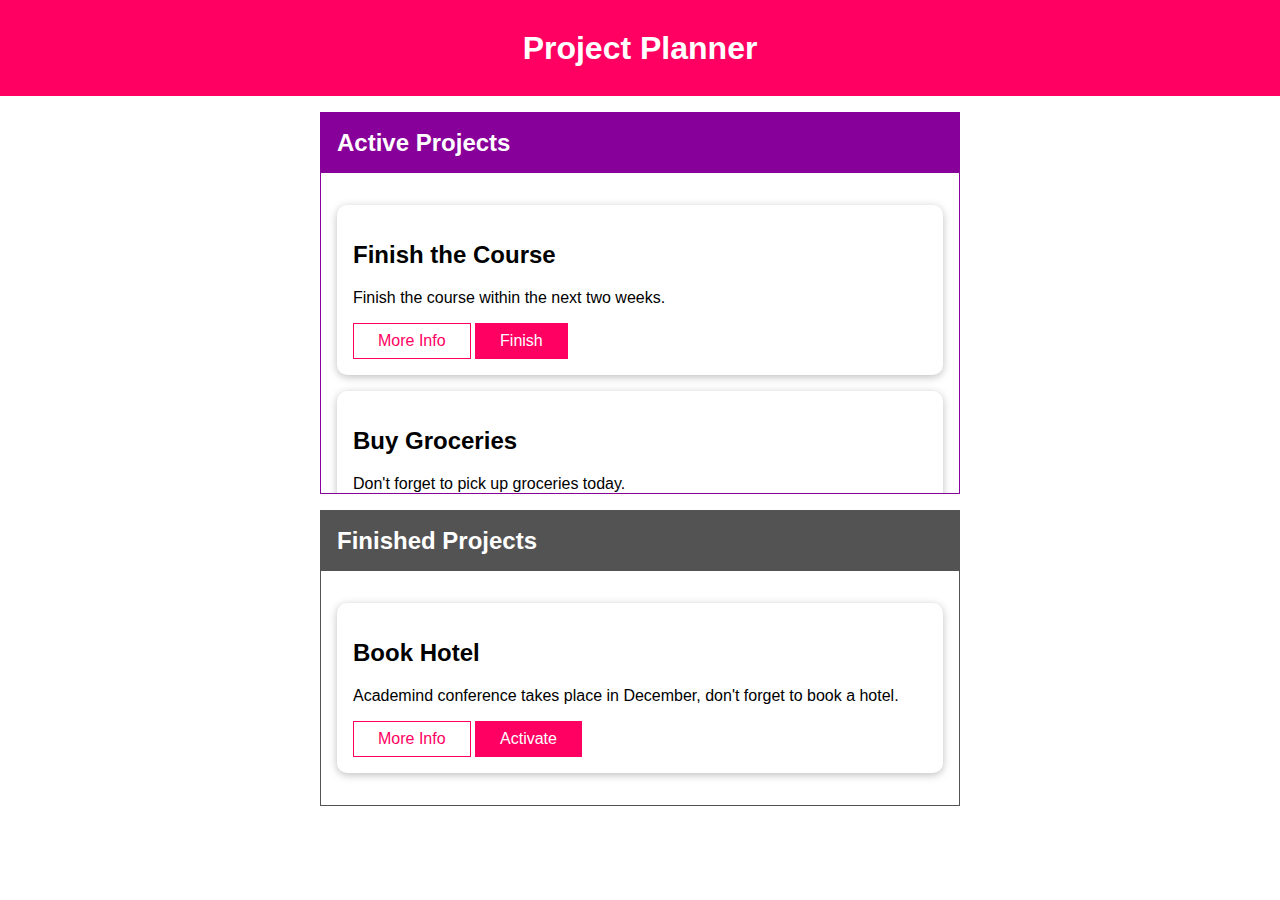
<file: adv-dom-sizes-html/index.html>
<!DOCTYPE html>
<html lang="en">
  <head>
    <meta charset="UTF-8" />
    <meta name="viewport" content="width=device-width, initial-scale=1.0" />
    <meta http-equiv="X-UA-Compatible" content="ie=edge" />
    <title>Project Board</title>
    <link rel="stylesheet" href="assets/styles/app.css" />
    <script src="assets/scripts/app.js" defer></script>
  </head>
  <body>
    <header id="main-header">
      <h1>Project Planner</h1>
    </header>
    <section id="active-projects">
      <header>
        <h2>Active Projects</h2>
      </header>
      <ul>
        <li
          id="p1"
          data-extra-info="Got lifetime access, but would be nice to finish it soon!"
          class="card"
        >
          <h2>Finish the Course</h2>
          <p>Finish the course within the next two weeks.</p>
          <button class="alt">More Info</button>
          <button>Finish</button>
        </li>
        <li
          id="p2"
          data-extra-info="Not really a business topic but still important."
          class="card"
        >
          <h2>Buy Groceries</h2>
          <p>Don't forget to pick up groceries today.</p>
          <button class="alt">More Info</button>
          <button>Finish</button>
        </li>
      </ul>
    </section>
    <section id="finished-projects">
      <header>
        <h2>Finished Projects</h2>
      </header>
      <ul>
        <li
          id="p3"
          data-extra-info="Super important conference! Fictional but still!"
          class="card"
        >
          <h2>Book Hotel</h2>
          <p>
            Academind conference takes place in December, don't forget to book a
            hotel.
          </p>
          <button class="alt">More Info</button>
          <button>Activate</button>
        </li>
      </ul>
    </section>
  </body>
</html>
</file>
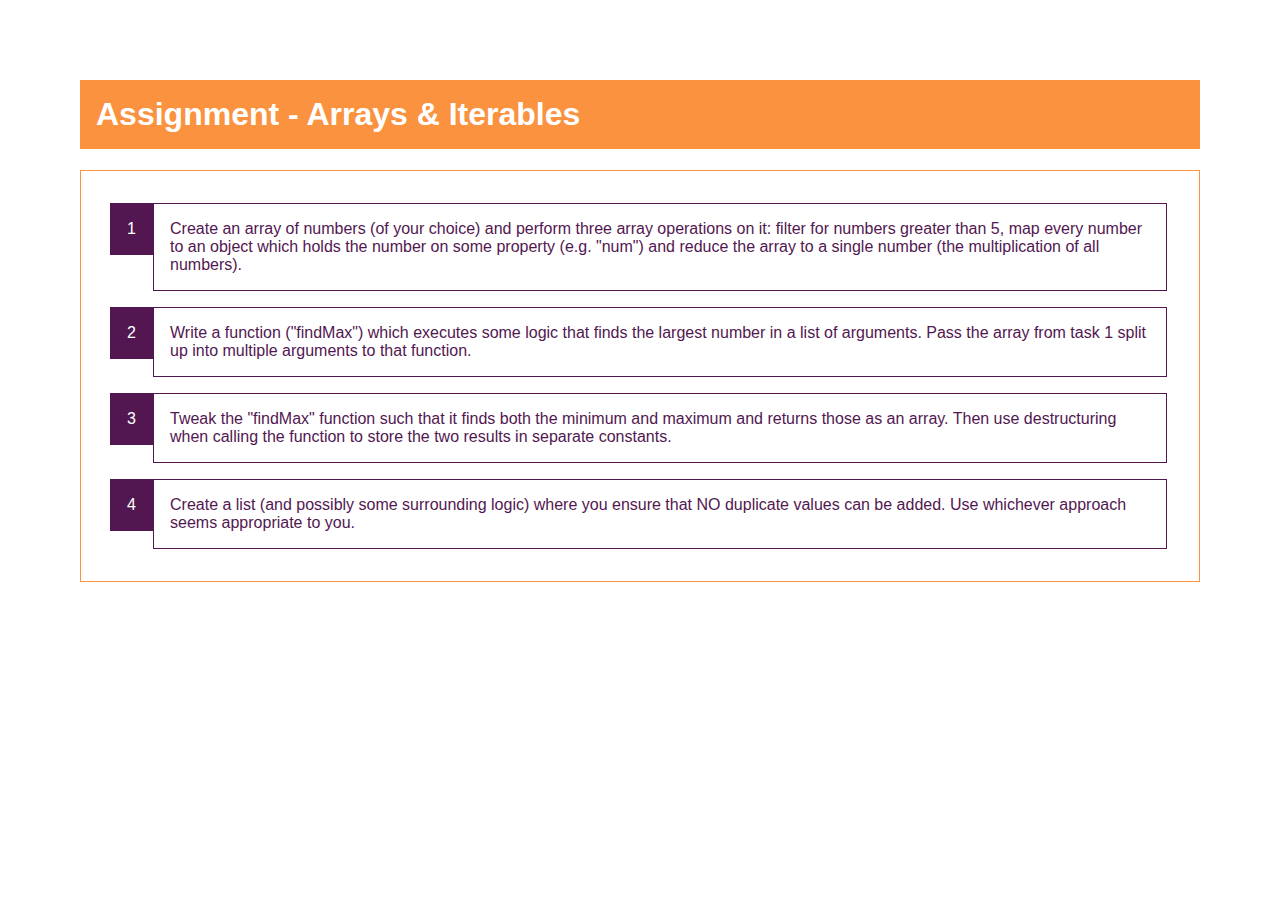
<file: arrays-assignment-problem/index.html>
<!DOCTYPE html>
<html lang="en">
  <head>
    <meta charset="UTF-8" />
    <meta name="viewport" content="width=device-width, initial-scale=1.0" />
    <meta http-equiv="X-UA-Compatible" content="ie=edge" />
    <title>Assignment - Arrays & Iterables</title>
    <link rel="stylesheet" href="styles.css" />
    <script src="assignment.js" defer></script>
  </head>
  <body>
    <h1>Assignment - Arrays & Iterables</h1>
    <ol>
      <li>
        Create an array of numbers (of your choice) and perform three array
        operations on it: filter for numbers greater than 5, map every number to
        an object which holds the number on some property (e.g. "num") and
        reduce the array to a single number (the multiplication of all numbers).
      </li>
      <li>
        Write a function ("findMax") which executes some logic that finds the
        largest number in a list of arguments. Pass the array from task 1 split
        up into multiple arguments to that function.
      </li>
      <li>
        Tweak the "findMax" function such that it finds both the minimum and
        maximum and returns those as an array. Then use destructuring when
        calling the function to store the two results in separate constants.
      </li>
      <li>
        Create a list (and possibly some surrounding logic) where you ensure
        that NO duplicate values can be added. Use whichever approach seems
        appropriate to you.
      </li>
    </ol>
  </body>
</html>
</file>
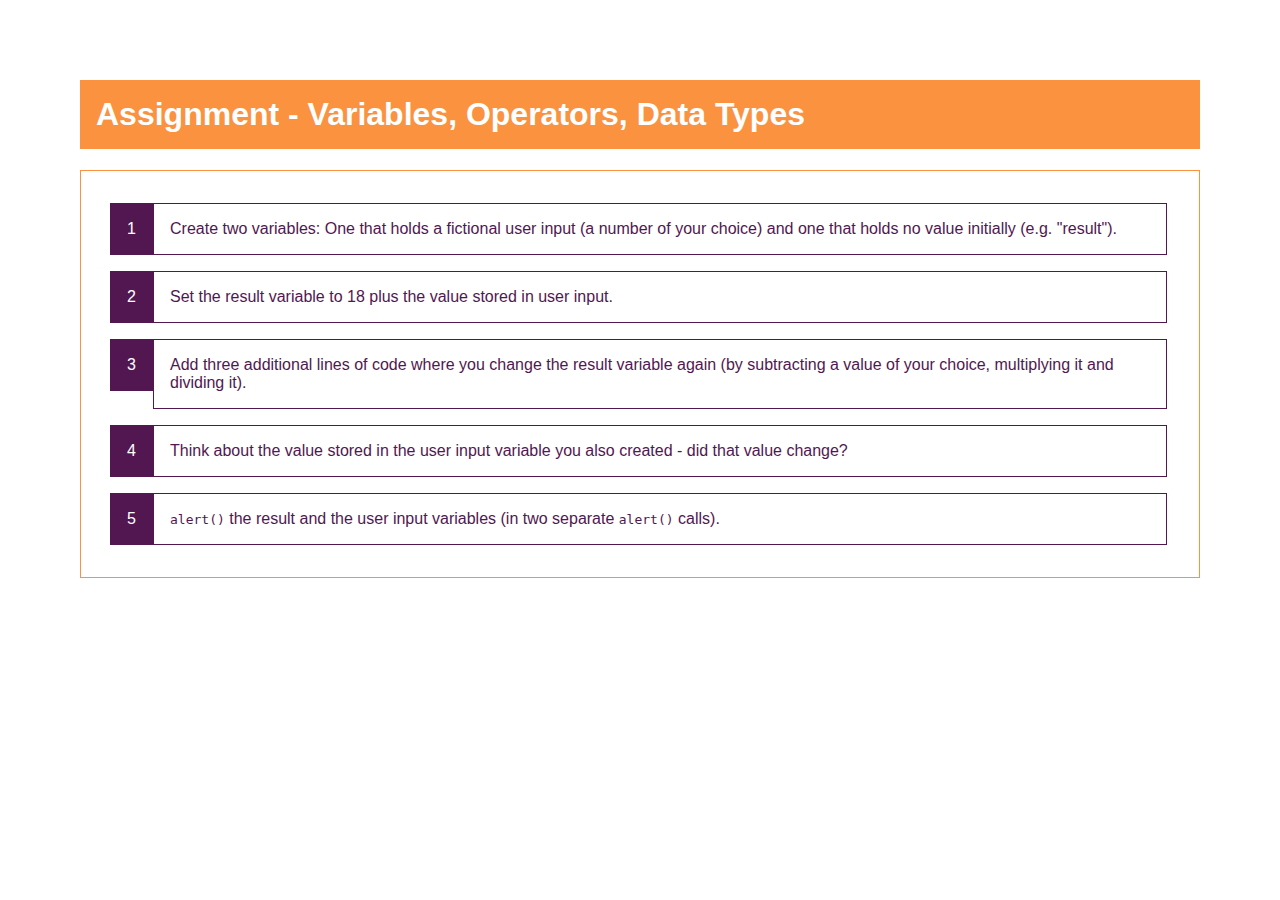
<file: basics-assignment-1-start/index.html>
<!DOCTYPE html>
<html lang="en">
  <head>
    <meta charset="UTF-8" />
    <meta name="viewport" content="width=device-width, initial-scale=1.0" />
    <meta http-equiv="X-UA-Compatible" content="ie=edge" />
    <title>Assignment - Variables, Operators, Data Types</title>
    <link rel="stylesheet" href="styles.css" />
  </head>
  <body>
    <h1>Assignment - Variables, Operators, Data Types</h1>
    <ol>
      <li>
        Create two variables: One that holds a fictional user input (a number of
        your choice) and one that holds no value initially (e.g. "result").
      </li>
      <li>
        Set the result variable to 18 plus the value stored in user input.
      </li>
      <li>
        Add three additional lines of code where you change the result variable
        again (by subtracting a value of your choice, multiplying it and
        dividing it).
      </li>
      <li>
        Think about the value stored in the user input variable you also created
        - did that value change?
      </li>
      <li>
        <code>alert()</code> the result and the user input variables (in two
        separate <code>alert()</code> calls).
      </li>
    </ol>
    <script src="assignment.js"></script>
  </body>
</html>
</file>
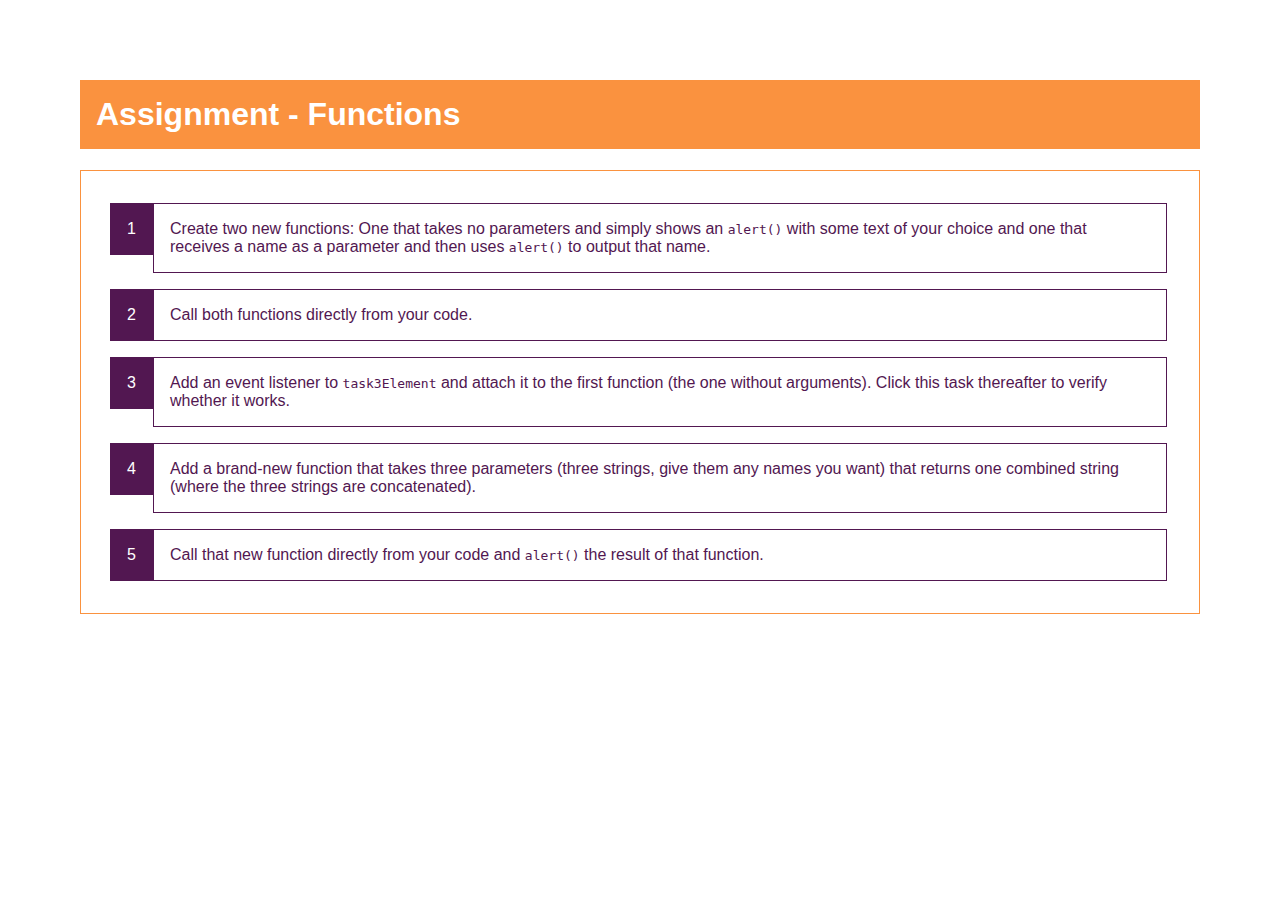
<file: basics-assignment-2-start/index.html>
<!DOCTYPE html>
<html lang="en">
  <head>
    <meta charset="UTF-8" />
    <meta name="viewport" content="width=device-width, initial-scale=1.0" />
    <meta http-equiv="X-UA-Compatible" content="ie=edge" />
    <title>Assignment - Functions</title>
    <link rel="stylesheet" href="styles.css" />
  </head>
  <body>
    <h1>Assignment - Functions</h1>
    <ol>
      <li>
        Create two new functions: One that takes no parameters and simply shows
        an <code>alert()</code> with some text of your choice and one that
        receives a name as a parameter and then uses <code>alert()</code> to
        output that name.
      </li>
      <li>
        Call both functions directly from your code.
      </li>
      <li id="task-3">
        Add an event listener to <code>task3Element</code> and attach it to the
        first function (the one without arguments). Click this task thereafter
        to verify whether it works.
      </li>
      <li>
        Add a brand-new function that takes three parameters (three strings,
        give them any names you want) that returns one combined string (where the
        three strings are concatenated).
      </li>
      <li>
        Call that new function directly from your code and
        <code>alert()</code> the result of that function.
      </li>
    </ol>
    <script src="assignment.js"></script>
  </body>
</html>
</file>
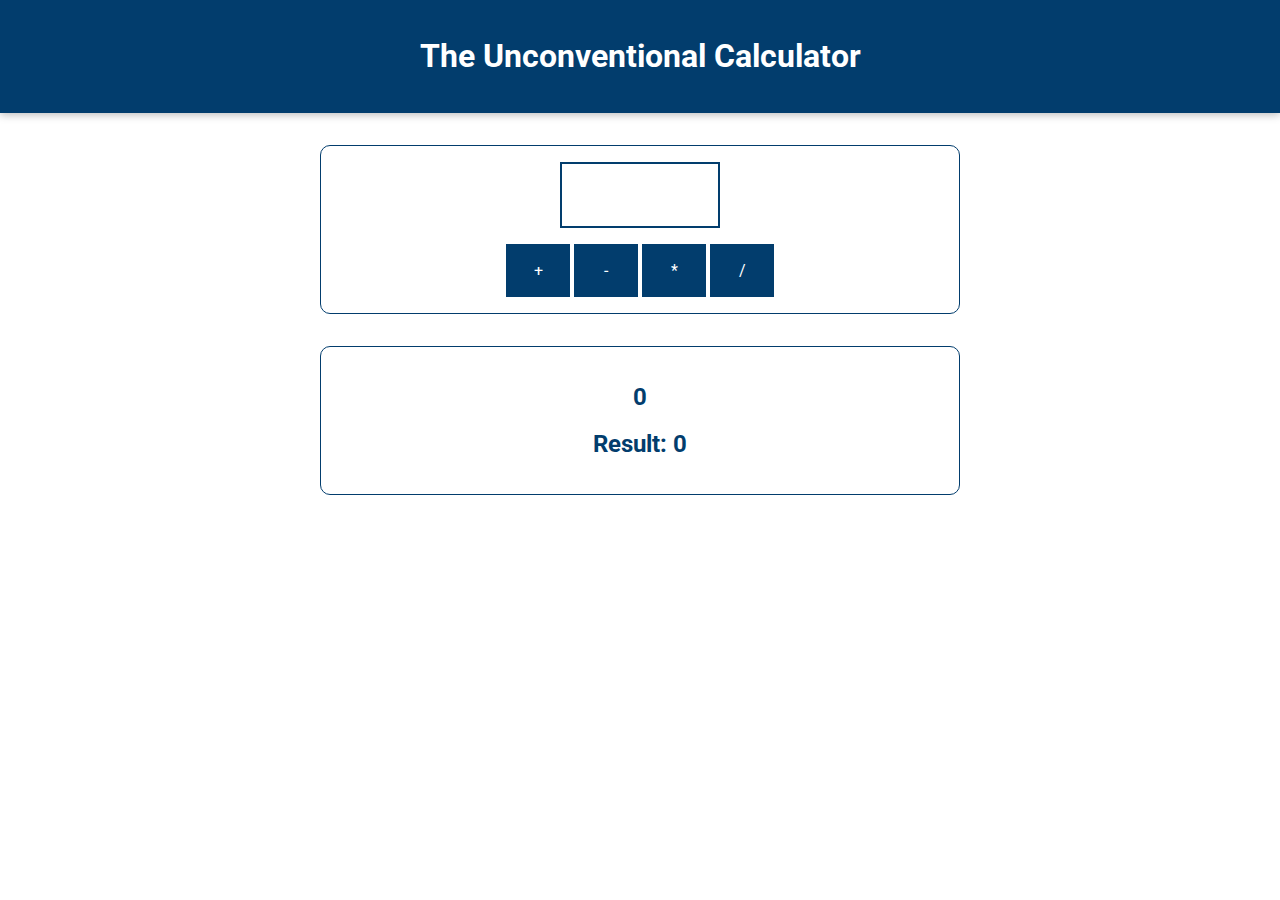
<file: basics/index.html>
<!DOCTYPE html>
<html lang="en">
  <head>
    <meta charset="UTF-8" />
    <meta name="viewport" content="width=device-width, initial-scale=1.0" />
    <meta http-equiv="X-UA-Compatible" content="ie=edge" />
    <title>Basics</title>
    <link
      href="https://fonts.googleapis.com/css?family=Roboto:400,700&display=swap"
      rel="stylesheet"
    />
    <link rel="stylesheet" href="assets/styles/app.css" />
    <script defer src="assets/scripts/app.js"></script>
    <script defer src="assets/scripts/vendor.js"></script>
  </head>
  <body>
    <header>
      <h1>The Unconventional Calculator</h1>
    </header>

    <section id="calculator">
      <input type="number" id="input-number" />
      <div id="calc-actions">
        <button type="button" id="btn-add">+</button>
        <button type="button" id="btn-subtract">-</button>
        <button type="button" id="btn-multiply">*</button>
        <button type="button" id="btn-divide">/</button>
      </div>
    </section>
    <section id="results">
      <h2 id="current-calculation">0</h2>
      <h2>Result: <span id="current-result">0</span></h2>
    </section>
  </body>
</html>
</file>
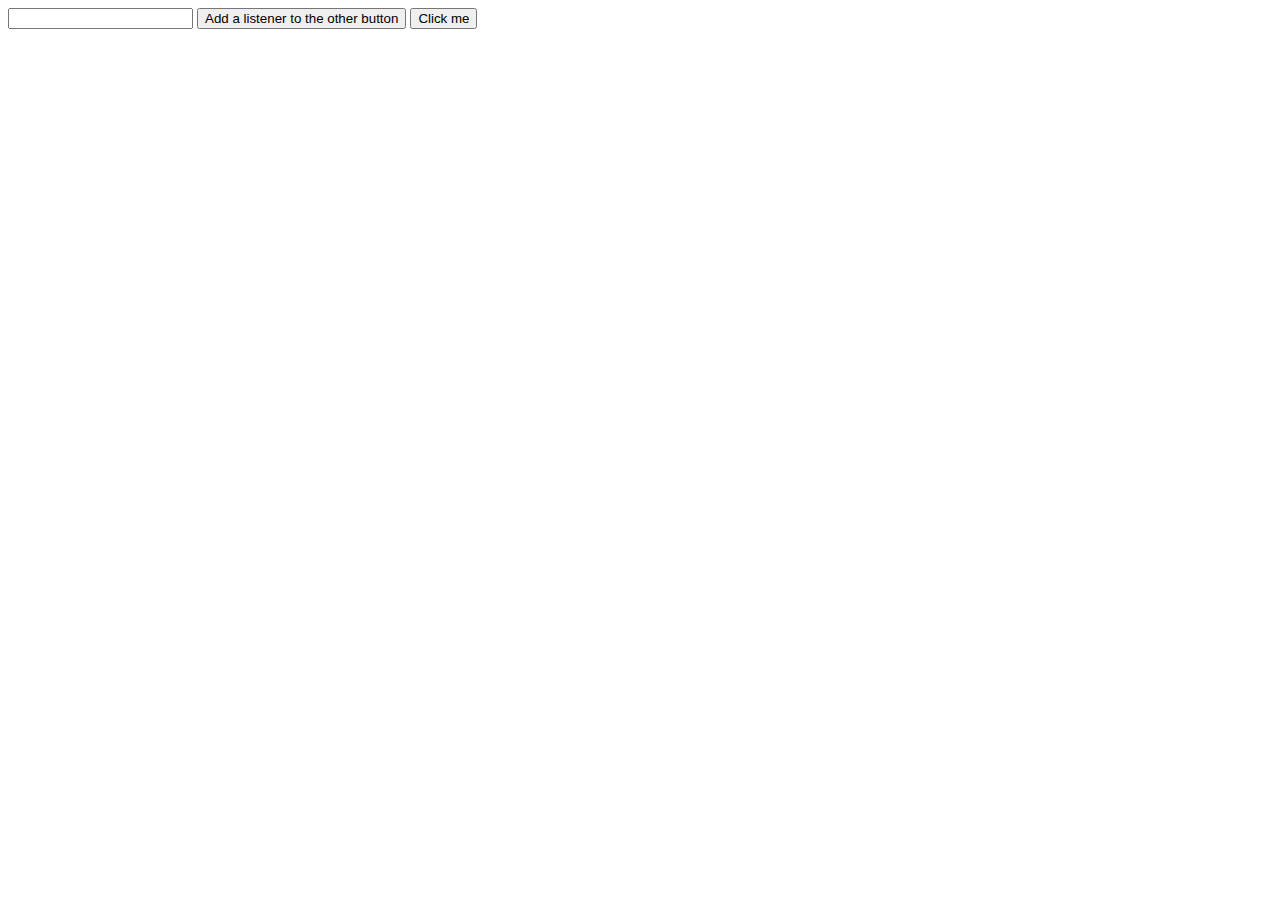
<file: behind-scenes/index.html>
<!DOCTYPE html>
<html lang="en">
<head>
  <meta charset="UTF-8">
  <meta name="viewport" content="width=device-width, initial-scale=1.0">
  <meta http-equiv="X-UA-Compatible" content="ie=edge">
  <title>Behind the Scenes</title>
  <script src="app.js" defer></script>
</head>
<body>
  <input type="text" id="click-message-input">
  <button id="add-listener-btn">Add a listener to the other button</button>
  <button id="clickable-btn">Click me</button>
</body>
</html>
</file>
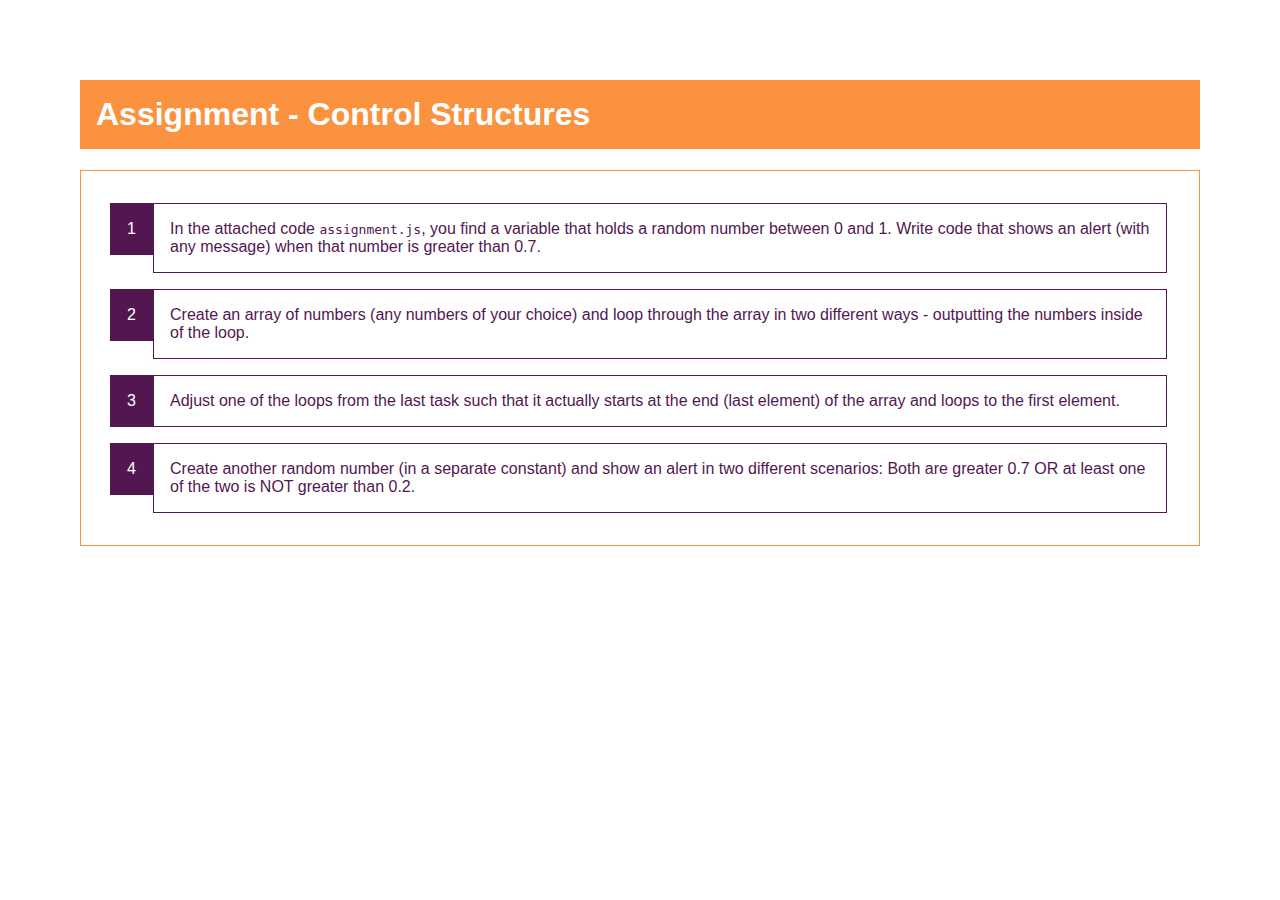
<file: control-assignment-problem/index.html>
<!DOCTYPE html>
<html lang="en">
  <head>
    <meta charset="UTF-8" />
    <meta name="viewport" content="width=device-width, initial-scale=1.0" />
    <meta http-equiv="X-UA-Compatible" content="ie=edge" />
    <title>Assignment - Control Structures</title>
    <link rel="stylesheet" href="styles.css" />
    <script src="assignment.js" defer></script>
  </head>
  <body>
    <h1>Assignment - Control Structures</h1>
    <ol>
      <li>
        In the attached code <code>assignment.js</code>, you find a variable
        that holds a random number between 0 and 1. Write code that shows an
        alert (with any message) when that number is greater than 0.7.
      </li>
      <li>
        Create an array of numbers (any numbers of your choice) and loop through
        the array in two different ways - outputting the numbers inside of the
        loop.
      </li>
      <li>
        Adjust one of the loops from the last task such that it actually starts
        at the end (last element) of the array and loops to the first element.
      </li>
      <li>
        Create another random number (in a separate constant) and show an alert
        in two different scenarios: Both are greater 0.7 OR at least one of the two is
        NOT greater than 0.2.
      </li>
    </ol>
  </body>
</html>
</file>
<file: adv-dom-sizes-html/assets/styles/app.css>
* {
  box-sizing: border-box;
}

html {
  font-family: sans-serif;
}

body {
  margin: 0;
}

#main-header {
  width: 100%;
  height: 6rem;
  display: flex;
  justify-content: center;
  align-items: center;
  background: #ff0062;
}

#main-header h1 {
  color: white;
  margin: 0;
}

footer {
  position: absolute;
  bottom: 0;
  left: 0;
  width: 100%;
  text-align: center;
}

ul {
  list-style: none;
  margin: 0;
  padding: 0;
}

li {
  margin: 1rem 0;
}

section {
  margin: 1rem auto;
  width: 40rem;
  max-width: 90%;
}

section ul {
  padding: 1rem;
  max-height: 20rem;
  overflow: scroll;
}

section > h2 {
  color: white;
  margin: 0;
}

button {
  font: inherit;
  background: #ff0062;
  color: white;
  border: 1px solid #ff0062;
  padding: 0.5rem 1.5rem;
  cursor: pointer;
}

button.alt {
  background: white;
  color: #ff0062;
}

button:focus {
  outline: none;
}

button:hover,
button:active {
  background: #ff2579;
  border-color: #ff2579;
  color: white;
}

.card {
  border-radius: 10px;
  box-shadow: 0 2px 8px rgba(0, 0, 0, 0.26);
  padding: 1rem;
  background: white;
}

#active-projects {
  border: 1px solid #870099;
}

#active-projects > header {
  background: #870099;
  padding: 1rem;
  display: flex;
  justify-content: space-between;
  align-items: center;
}

#active-projects header h2 {
  color: white;
  margin: 0;
}

#finished-projects {
  border: 1px solid #535353;
}

#finished-projects > header {
  background: #535353;
  padding: 1rem;
  display: flex;
  justify-content: space-between;
  align-items: center;
}

#finished-projects header h2 {
  color: white;
  margin: 0;
}
</file>
<file: basics/assets/styles/app.css>
* {
  box-sizing: border-box;
}

html {
  font-family: 'Roboto', open-sans;
}

body {
  margin: 0;
}

header {
  background: #023d6d;
  color: white;
  padding: 1rem;
  text-align: center;
  box-shadow: 0 2px 8px rgba(0, 0, 0, 0.26);
  width: 100%;
}

#results,
#calculator {
  margin: 2rem auto;
  width: 40rem;
  max-width: 90%;
  border: 1px solid #023d6d;
  border-radius: 10px;
  padding: 1rem;
  color: #023d6d;
}

#results {
  text-align: center;
}

#calculator input {
  font: inherit;
  font-size: 3rem;
  border: 2px solid #023d6d;
  width: 10rem;
  padding: 0.15rem;
  margin: auto;
  display: block;
  color: #023d6d;
  text-align: center;
}

#calculator input:focus {
  outline: none;
}

#calculator button {
  font: inherit;
  background: #023d6d;
  color: white;
  border: 1px solid #023d6d;
  padding: 1rem;
  cursor: pointer;
}

#calculator button:focus {
  outline: none;
}

#calculator button:hover,
#calculator button:active {
  background: #084f88;
  border-color: #084f88;
}

#calc-actions button {
  width: 4rem;
}

#calc-actions {
  margin-top: 1rem;
  text-align: center;
}
</file>
<file: arrays-assignment-problem/styles.css>
html {
  font-family: sans-serif;
}

body {
  margin: 5rem;
  color: #521751;
}

h1 {
  background: #fa923f;
  color: white;
  padding: 1rem;
}

ol {
  counter-reset: list-counter;
  list-style: none;
  margin: 0;
  padding: 1rem;
  border: 1px solid #fa923f;
}

li {
  counter-increment: list-counter;
  padding: 1rem;
  margin: 1rem 1rem 1rem 3.5rem;
  border: 1px solid #521751;
  position: relative;
}

li:before {
  content: counter(list-counter);
  margin-right: 0.5rem;
  padding: 1rem;
  background: #521751;
  color: white;
  position: absolute;
  left: -2.75rem;
  top: -1px;
  border: 1px solid #521751;
}

li:hover,
li:active {
  border-color: #fa923f;
  color: white;
  background: #fa923f;
}
</file>
<file: basics-assignment-1-start/styles.css>
html {
  font-family: sans-serif;
}

body {
  margin: 5rem;
  color: #521751;
}

h1 {
  background: #fa923f;
  color: white;
  padding: 1rem;
}

ol {
  counter-reset: list-counter;
  list-style: none;
  margin: 0;
  padding: 1rem;
  border: 1px solid #fa923f;
}

li {
  counter-increment: list-counter;
  padding: 1rem;
  margin: 1rem 1rem 1rem 3.5rem;
  border: 1px solid #521751;
  position: relative;
}

li:before {
  content: counter(list-counter);
  margin-right: 0.5rem;
  padding: 1rem;
  background: #521751;
  color: white;
  position: absolute;
  left: -2.75rem;
  top: -1px;
  border: 1px solid #521751;
}

li:hover,
li:active {
  border-color: #fa923f;
  color: white;
  background: #fa923f;
}
</file>
<file: basics-assignment-2-start/styles.css>
html {
  font-family: sans-serif;
}

body {
  margin: 5rem;
  color: #521751;
}

h1 {
  background: #fa923f;
  color: white;
  padding: 1rem;
}

ol {
  counter-reset: list-counter;
  list-style: none;
  margin: 0;
  padding: 1rem;
  border: 1px solid #fa923f;
}

li {
  counter-increment: list-counter;
  padding: 1rem;
  margin: 1rem 1rem 1rem 3.5rem;
  border: 1px solid #521751;
  position: relative;
}

li:before {
  content: counter(list-counter);
  margin-right: 0.5rem;
  padding: 1rem;
  background: #521751;
  color: white;
  position: absolute;
  left: -2.75rem;
  top: -1px;
  border: 1px solid #521751;
}

li:hover,
li:active {
  border-color: #fa923f;
  color: white;
  background: #fa923f;
}
</file>
<file: control-assignment-problem/styles.css>
html {
  font-family: sans-serif;
}

body {
  margin: 5rem;
  color: #521751;
}

h1 {
  background: #fa923f;
  color: white;
  padding: 1rem;
}

ol {
  counter-reset: list-counter;
  list-style: none;
  margin: 0;
  padding: 1rem;
  border: 1px solid #fa923f;
}

li {
  counter-increment: list-counter;
  padding: 1rem;
  margin: 1rem 1rem 1rem 3.5rem;
  border: 1px solid #521751;
  position: relative;
}

li:before {
  content: counter(list-counter);
  margin-right: 0.5rem;
  padding: 1rem;
  background: #521751;
  color: white;
  position: absolute;
  left: -2.75rem;
  top: -1px;
  border: 1px solid #521751;
}

li:hover,
li:active {
  border-color: #fa923f;
  color: white;
  background: #fa923f;
}
</file>
